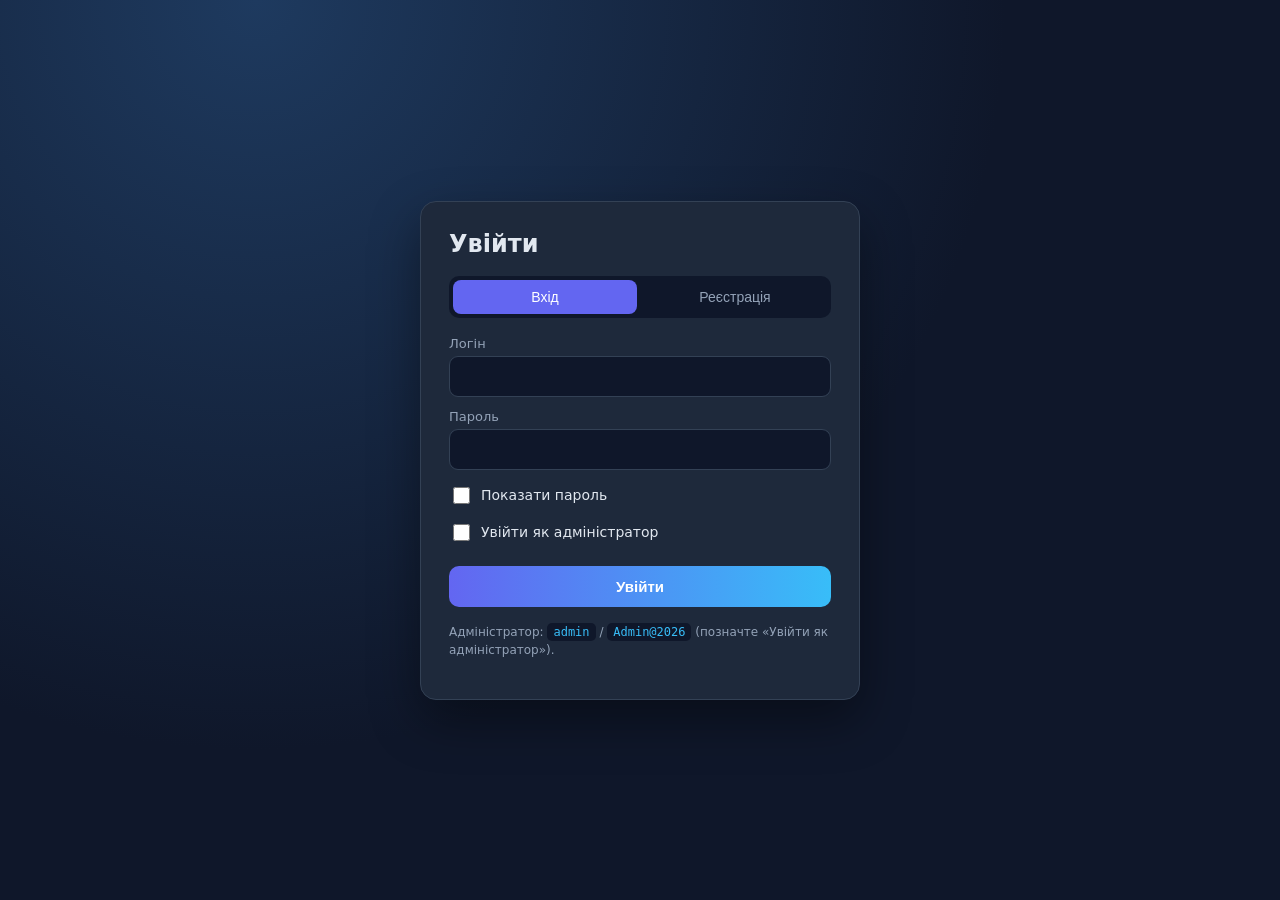
<file: index.html>
<!DOCTYPE html>
<html lang="uk">
<head>
  <meta charset="UTF-8">
  <meta name="viewport" content="width=device-width, initial-scale=1">
  <title>Авторизація — Шифрування даних</title>
  <link rel="stylesheet" href="css/style.css">
</head>
<body>
<div class="center">
  <div class="card">
    <h1 id="title">Увійти</h1>

    <div class="tabs">
      <button class="tab active" id="tabLogin" type="button">Вхід</button>
      <button class="tab" id="tabReg" type="button">Реєстрація</button>
    </div>

    <!-- ВХІД -->
    <div id="loginBox">
      <label for="lLogin">Логін</label>
      <input type="text" id="lLogin" autocomplete="username">
      <label for="lPass">Пароль</label>
      <input type="password" id="lPass" autocomplete="current-password">
      <label class="check"><input type="checkbox" id="showLPass"> Показати пароль</label>
      <label class="check"><input type="checkbox" id="isAdmin"> Увійти як адміністратор</label>
      <button class="btn" id="btnLogin" type="button">Увійти</button>
    </div>

    <!-- РЕЄСТРАЦІЯ -->
    <div id="regBox" class="hidden">
      <label for="rName">ПІБ</label>
      <input type="text" id="rName">
      <label for="rEmail">Email</label>
      <input type="email" id="rEmail">
      <label for="rLogin">Логін</label>
      <input type="text" id="rLogin">
      <label for="rPass">Пароль (мін. 6 символів)</label>
      <input type="password" id="rPass">
      <label for="rPass2">Повторіть пароль</label>
      <input type="password" id="rPass2">
      <label class="check"><input type="checkbox" id="showRPass"> Показати паролі</label>
      <button class="btn" id="btnReg" type="button">Зареєструватися</button>
    </div>

    <div class="msg" id="msg"></div>
    <p class="hint">Адміністратор: <code>admin</code> / <code>Admin@2026</code> (позначте «Увійти як адміністратор»).</p>
  </div>
</div>

<script src="js/crypto.js"></script>
<script src="js/db.js"></script>
<script src="js/store.js"></script>
<script src="js/auth.js"></script>
</body>
</html>
</file>
<file: css/style.css>
:root{--bg:#0f172a;--card:#1e293b;--card2:#273449;--text:#e2e8f0;--muted:#94a3b8;--accent:#38bdf8;--accent2:#6366f1;--ok:#22c55e;--err:#f87171;--border:#334155}
*{box-sizing:border-box}
body{margin:0;font-family:"Segoe UI",system-ui,Arial,sans-serif;background:radial-gradient(circle at 20% 0%,#1e3a5f 0,var(--bg) 55%);color:var(--text);min-height:100vh}
a{color:var(--accent)}
.center{min-height:100vh;display:flex;align-items:center;justify-content:center;padding:20px}
.card{background:var(--card);border:1px solid var(--border);border-radius:16px;padding:28px;width:100%;max-width:440px;box-shadow:0 20px 50px rgba(0,0,0,.4)}
.card.wide{max-width:1000px}
h1#title{margin-bottom:18px}
h1{margin:0 0 4px;font-size:24px}h2{margin:24px 0 10px;font-size:19px;color:var(--accent)}
.sub{color:var(--muted);margin:0 0 18px;font-size:14px}
.tabs{display:flex;gap:6px;margin-bottom:18px;background:var(--bg);padding:4px;border-radius:10px}
.tab{flex:1;padding:9px;border:0;border-radius:8px;background:transparent;color:var(--muted);cursor:pointer;font-size:14px}
.tab.active{background:var(--accent2);color:#fff}
label{display:block;font-size:13px;color:var(--muted);margin:12px 0 5px}
input[type=text],input[type=email],input[type=password]{width:100%;padding:11px 12px;border-radius:9px;border:1px solid var(--border);background:var(--bg);color:var(--text);font-size:15px}
input:focus{outline:2px solid var(--accent);border-color:transparent}
.check{display:flex;align-items:center;gap:8px;margin:14px 0 4px;font-size:14px;color:var(--text);cursor:pointer}
.check input{width:17px;height:17px;accent-color:var(--accent2)}
button.btn{width:100%;margin-top:18px;padding:12px;border:0;border-radius:10px;background:linear-gradient(90deg,var(--accent2),var(--accent));color:#fff;font-size:15px;font-weight:600;cursor:pointer}
button.btn:hover{filter:brightness(1.1)}
.msg{margin-top:14px;padding:10px 12px;border-radius:8px;font-size:14px;display:none}
.msg.err{display:block;background:#7f1d1d55;color:var(--err);border:1px solid #7f1d1d}
.msg.ok{display:block;background:#14532d55;color:var(--ok);border:1px solid #14532d}
.hint{font-size:12px;color:var(--muted);margin-top:16px;line-height:1.5}
.hidden{display:none}
header.top{display:flex;justify-content:space-between;align-items:center;padding:16px 28px;background:#0b1220cc;border-bottom:1px solid var(--border)}
header.top .who{color:var(--muted);font-size:14px}
header.top button{background:var(--card2);color:var(--text);border:1px solid var(--border);padding:8px 16px;border-radius:8px;cursor:pointer}
main{max-width:1050px;margin:28px auto;padding:0 20px}
.panel{background:var(--card);border:1px solid var(--border);border-radius:14px;padding:24px;margin-bottom:22px}
table{width:100%;border-collapse:collapse;font-size:14px}
th,td{padding:10px 12px;border-bottom:1px solid var(--border);text-align:left;vertical-align:top}
th{color:var(--accent);font-weight:600;background:var(--card2)}
td.cipher{font-family:Consolas,monospace;font-size:11px;color:var(--muted);word-break:break-all;max-width:220px}
.row-actions button{background:transparent;border:1px solid var(--err);color:var(--err);border-radius:6px;padding:4px 10px;cursor:pointer}
.toolbar{display:flex;gap:10px;flex-wrap:wrap;margin-bottom:14px}
.toolbar button{background:var(--card2);color:var(--text);border:1px solid var(--border);padding:8px 14px;border-radius:8px;cursor:pointer}
.tbl-wrap{overflow-x:auto}
.empty{color:var(--muted);text-align:center;padding:24px}
.scheme{display:flex;align-items:center;justify-content:center;gap:10px;flex-wrap:wrap;margin:16px 0}
.scheme div{padding:10px 14px;border-radius:10px;background:var(--card2);border:1px solid var(--border);font-size:14px;text-align:center}
.scheme .arrow{background:none;border:0;font-size:22px;color:var(--accent)}
.formula{font-family:Cambria,serif;font-size:18px;text-align:center;padding:12px;background:var(--bg);border-radius:10px}
.panel p,.panel li{line-height:1.65;color:#cbd5e1}
code{background:var(--bg);padding:2px 6px;border-radius:5px;color:var(--accent)}
</file>
